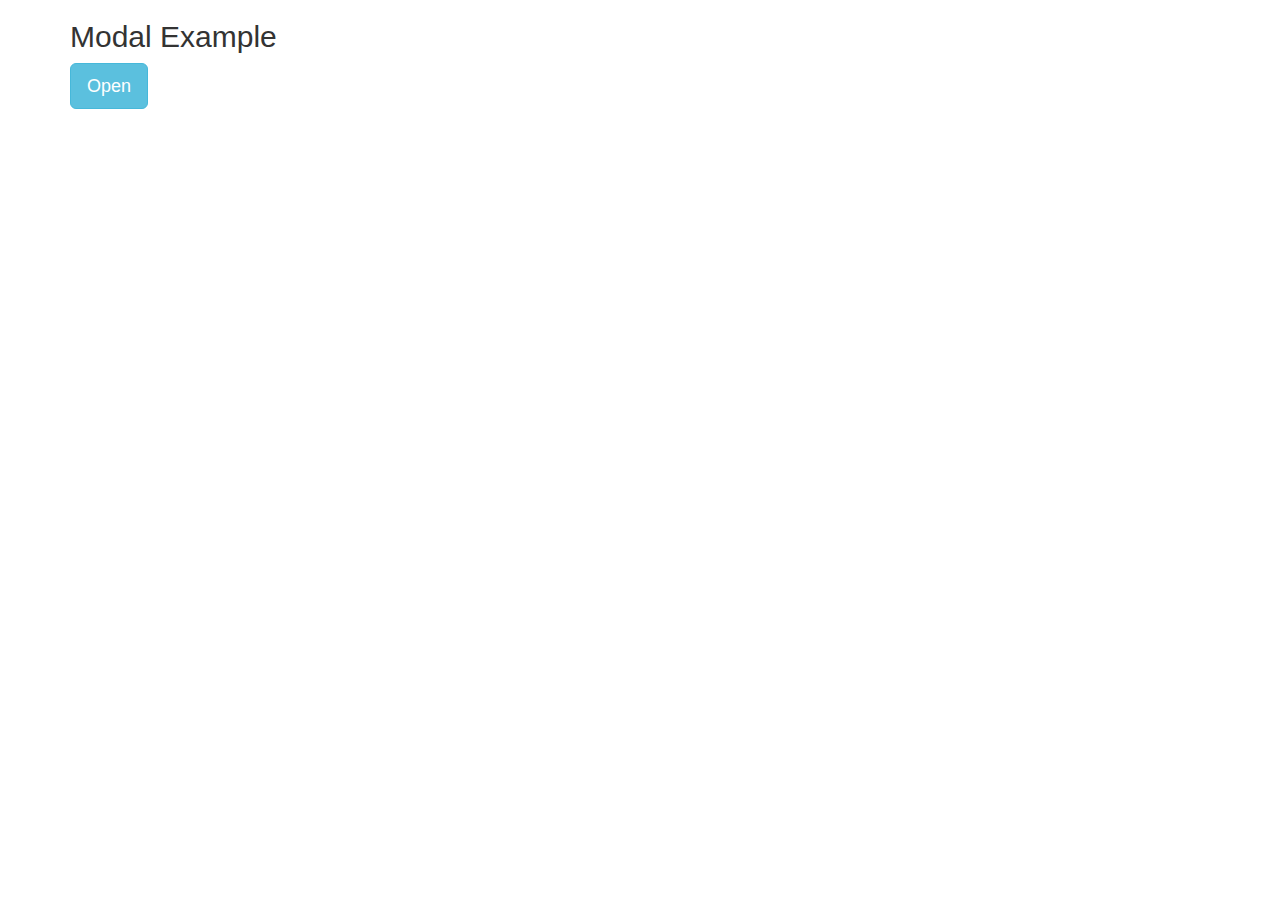
<file: project/modal.html>
<!DOCTYPE html>
<html lang="en">
<head>
  <title>Bootstrap Example</title>
  <meta charset="utf-8">
  <meta name="viewport" content="width=device-width, initial-scale=1">
  <link rel="stylesheet" href="https://maxcdn.bootstrapcdn.com/bootstrap/3.4.0/css/bootstrap.min.css">
  <script src="https://ajax.googleapis.com/ajax/libs/jquery/3.4.1/jquery.min.js"></script>
  <script src="https://maxcdn.bootstrapcdn.com/bootstrap/3.4.0/js/bootstrap.min.js"></script>
</head>
<body>

<div class="container">
  <h2>Modal Example</h2>
  <!-- Trigger the modal with a button -->
  <button type="button" class="btn btn-info btn-lg" data-toggle="modal" data-target="#myModal">Open<i class="pl-2 fa fa-plus"></i></button>

  <!-- Modal -->
  <div class="modal fade" id="myModal" role="dialog">
    <div class="modal-dialog">
    
      <!-- Modal content-->
      <div class="modal-content">
        <div class="modal-header">
          <button type="button" class="close" data-dismiss="modal">&times;</button>
          <h4 class="modal-title">Modal Header</h4>
        </div>
        <div class="modal-body">
          <p>Some text in the modal.</p>
        </div>
        <div class="modal-footer">
          <button type="button" class="btn btn-default" data-dismiss="modal">Close</button>
          <button type="button" class="btn btn-primary" id="">save</button>
        </div>
      </div>
      
    </div>
  </div>
  
</div>

</body>
</html>
</file>
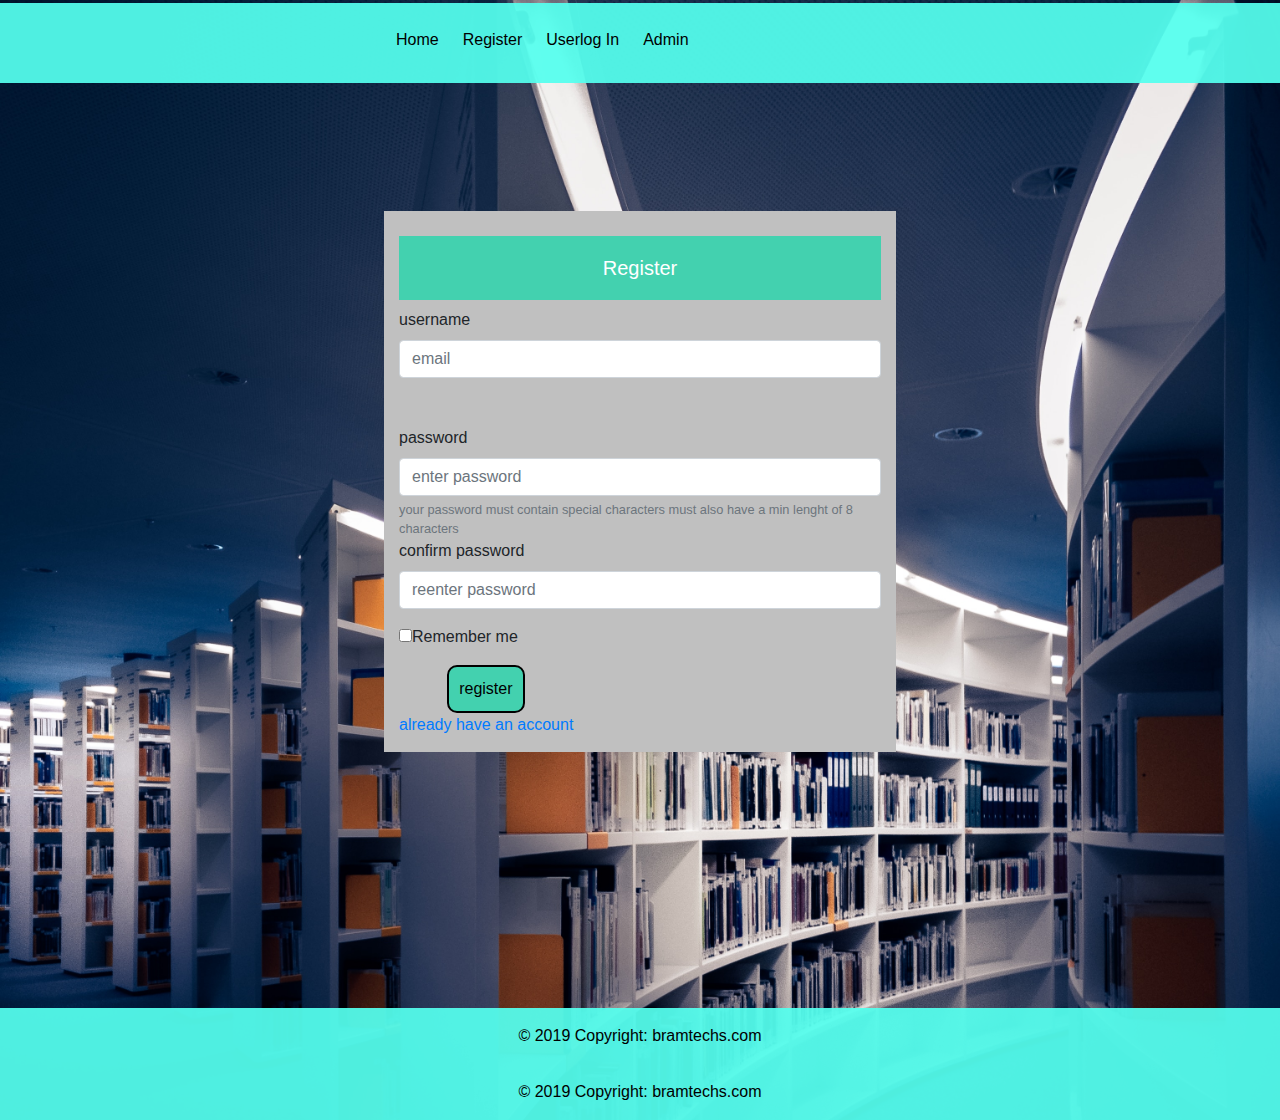
<file: project/register.html>
<!DOCTYPE html>
<html>
<head>
	
	<meta name="viewport" content="width=device-width",initial-scale=1>
	<meta charset="utf-8">
	 <link rel="stylesheet" href="https://stackpath.bootstrapcdn.com/bootstrap/4.3.1/css/bootstrap.min.css" integrity="sha384-ggOyR0iXCbMQv3Xipma34MD+dH/1fQ784/j6cY/iJTQUOhcWr7x9JvoRxT2MZw1T" crossorigin="anonymous">
	 <title>library management system</title>
	 <link rel="stylesheet" type="text/css" href="css/index.css">
	 <link rel="stylesheet" type="text/css" href="css/style.css">
</head>
<body>
	<center><div class="header">
		<ul>
			<li><a href="index.html">Home</a></li>
			<li><a href="register.html">Register</a></li>
			<li><a href="user.html">Userlog in</a></li>
			<li><a href="php/admin.php">Admin</a></li>	  
		</ul>
	</div></center>
	<form action="php/redirect.php" method="post" class="needs-validation" name="regform" onclick="return check()">
		<div class="form-group">
			<h1>Register</h1>
			<label for="Email">username</label>
			<input type="Email" id="Email" name="Email" class="form-control" placeholder="email" required="True"><br><br>
			<label for="password">password</label>
			<input type="password" class="form-control" id="password" name="password" placeholder="enter password" required="True" minlength=8>
			<small class=" form-text text-muted"> your password must contain special characters must also have a min lenght of 8 characters</small>
			<label for="cpassword">confirm password</label>
			<input type="password" class="form-control" id="cpassword" name="cpassword" placeholder="reenter password" required="True">
		</div>
		<div class="form-group">
			<label class="form-check-label"><input type="checkbox">Remember me</label>
		</div>
		<button class="submit" class="btn btn-primary" style="align:center;border: 2px solid black;border-radius:10px 10px 10px 10px;">register</button>
		<div class="log"><a href="user.html">already have an account</a></div>
	</form>
	<footer class="page-footer font-small blue">
	<div class="footer-copyright text-center py-3">© 2019 Copyright: bramtechs.com
  </div>
</footer>
	<footer class="page-footer font-small blue">
	<div class="footer-copyright text-center py-3">© 2019 Copyright: bramtechs.com
  </div>
</footer>

</body>
</html>
</file>
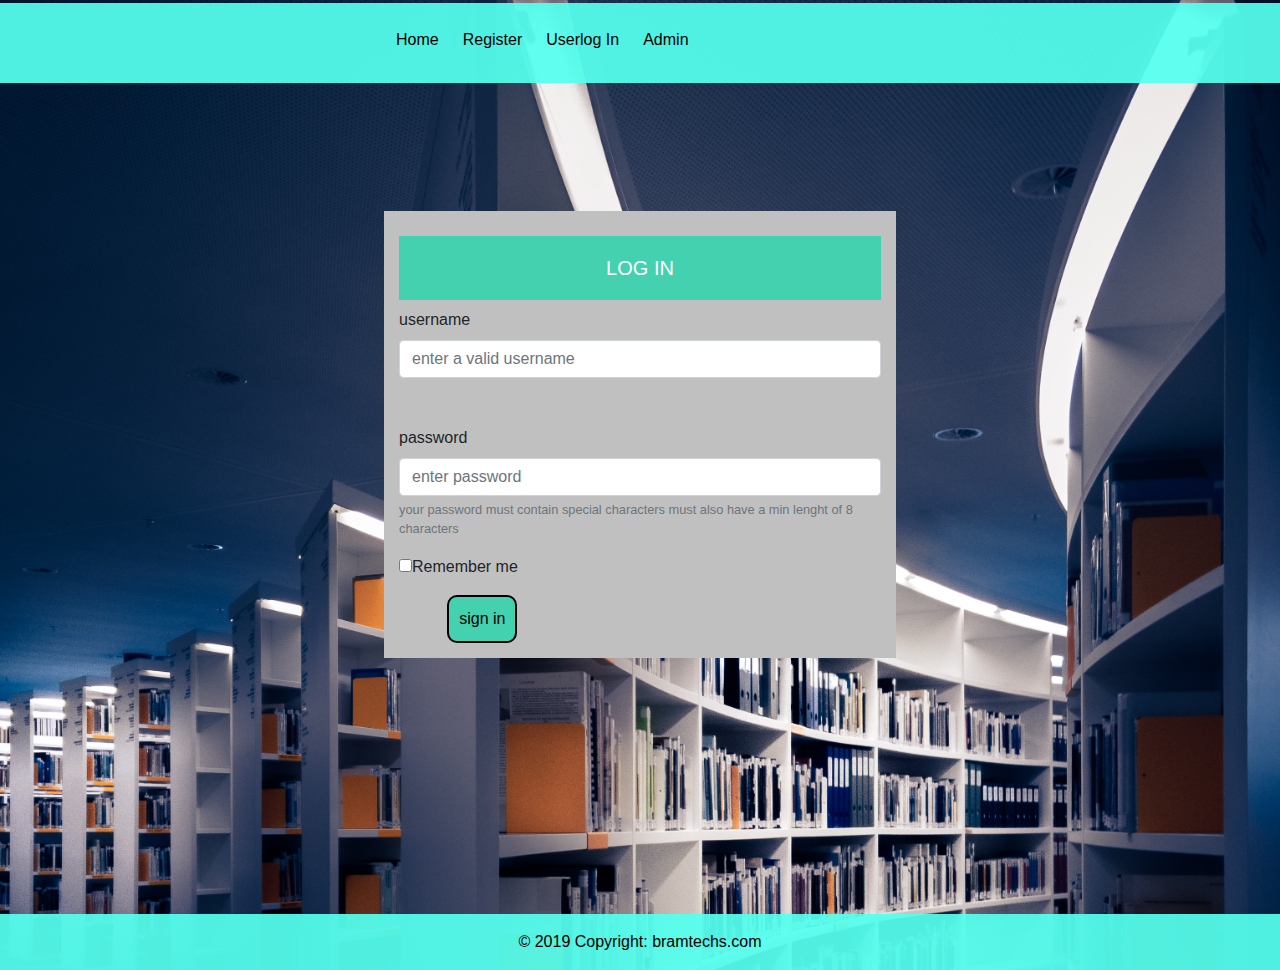
<file: project/user.html>
<!DOCTYPE html>
<html>
<head>
	
	<meta name="viewport" content="width=device-width",initial-scale=1>
	<meta charset="utf-8">
	 <link rel="stylesheet" href="https://stackpath.bootstrapcdn.com/bootstrap/4.3.1/css/bootstrap.min.css" integrity="sha384-ggOyR0iXCbMQv3Xipma34MD+dH/1fQ784/j6cY/iJTQUOhcWr7x9JvoRxT2MZw1T" crossorigin="anonymous">
	 <title>library management system</title>
	 <link rel="stylesheet" type="text/css" href="css/index.css">
	 <link rel="stylesheet" type="text/css" href="css/style.css">
</head>
<body>
	<center><div class="header">
		<ul>
			<li><a href="index.html">Home</a></li>
			<li><a href="register.html">Register</a></li>
			<li><a href="user.html">Userlog in</a></li>
			<li><a href="php/admin.php">Admin</a></li>	  
		</ul></div></center>
	</div>
	<form action="php/user.php" class="needs-validation" novalidate="True">
		<div class="form-group">
			<h1>LOG IN</h1>
			<label for="Username">username</label>
			<input type="Email" id="Username" class="form-control" required="True" placeholder="enter a valid username"><br><br>
			<label for="password">password</label>
			<input type="password" class="form-control" id="password" placeholder="enter password" required="True" minlength=8>
			<small class=" form-text text-muted"> your password must contain special characters must also have a min lenght of 8 characters</small>
		</div>
		<div class="form-group">
			<label class="form-check-label"><input type="checkbox">Remember me</label>
		</div>
		<button class="submit" class="btn btn-primary">sign in</button>
	</form>
	<footer class="page-footer font-small blue">
	<div class="footer-copyright text-center py-3">© 2019 Copyright: bramtechs.com
  </div>
</footer>
</body>
</html>
</file>
<file: project/css/index.css>
.header
		{
			background: #5fee;
			height: 80px;
			margin-top:-6%;

		}
.header ul
			{
				list-style-type: none;
				padding: 0px;
				margin: 0px;
				width: 40%;
				padding-top: 10px;
				padding-bottom:0px; 
			}
.header ul li
			{
				text-align: center;
				float: left;
				line-height: 50px;
				border: 2px solid #0000;
				text-decoration: none;
				

			}
.header ul li a
				{
					text-decoration: none;
					cursor: pointer;
					text-transform: capitalize;
					padding: 10px;
					color: black;
					text-align: center;

				}
footer
		{
			background: #5fee;
			color: black;
			height: 30%;
		}
.tableform
			{
				width: 200px;
				padding: 10px;
			}
.tableform table
			{
				width: 150px;
			}
</file>
<file: project/css/style.css>
form
	{
		margin-left:30%;
		margin-left:30%;
		margin-top: 10%;
		margin-bottom: 20%;
		padding:15px;
		height: 60%;
		width: 40%;
		background-color:silver;
	}
.form-group 
			{
				margin-top: 10px;
				margin-left: 0px;

			}
.form-group h1
				{
					background-color: #43D1AF;
					padding:20px 0;
					font-size: 20px;
					font-weight:300; 
					text-align:center;
					color: #fff;
					margin-left: 0px;

				}
body
			{
				background-image: url("../images/lib.jpg");
				background-size: cover;
				margin-top: 80px;
				font-family:sans-serif;
				
			}
button 	
			{
				border: 2px solid black;
				border-radius: 10px 10px 10px 10px;
				padding: 10px;
				align:center;
				color: black;
				margin-left:10%;
				margin-right: 10%;
				background:#43D1AF ;
			}
.form-text 
				{
					color: #fff;
				}
</file>
